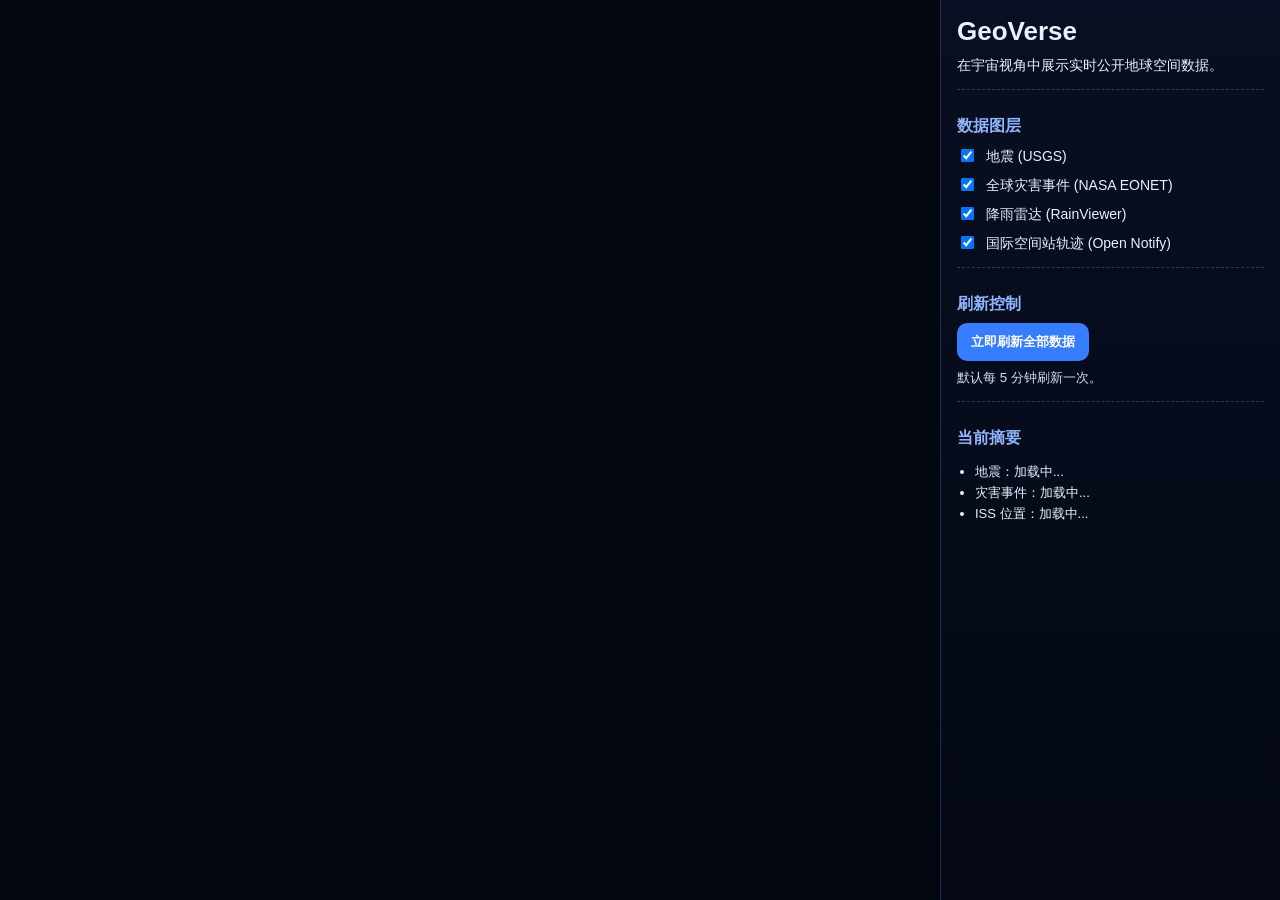
<file: index.html>
<!DOCTYPE html>
<html lang="zh-CN">
  <head>
    <meta charset="UTF-8" />
    <meta name="viewport" content="width=device-width, initial-scale=1.0" />
    <title>GeoVerse - 3D 地球空间可视化</title>
    <link
      href="https://cesium.com/downloads/cesiumjs/releases/1.117/Build/Cesium/Widgets/widgets.css"
      rel="stylesheet"
    />
    <link rel="stylesheet" href="./styles.css" />
  </head>
  <body>
    <div id="app">
      <div id="cesiumContainer"></div>
      <aside class="panel">
        <h1>GeoVerse</h1>
        <p>在宇宙视角中展示实时公开地球空间数据。</p>

        <section>
          <h2>数据图层</h2>
          <label><input type="checkbox" id="earthquakeToggle" checked /> 地震 (USGS)</label>
          <label><input type="checkbox" id="eonetToggle" checked /> 全球灾害事件 (NASA EONET)</label>
          <label><input type="checkbox" id="radarToggle" checked /> 降雨雷达 (RainViewer)</label>
          <label><input type="checkbox" id="issToggle" checked /> 国际空间站轨迹 (Open Notify)</label>
        </section>

        <section>
          <h2>刷新控制</h2>
          <button id="refreshNow">立即刷新全部数据</button>
          <small>默认每 5 分钟刷新一次。</small>
        </section>

        <section>
          <h2>当前摘要</h2>
          <ul id="summary">
            <li>地震：加载中...</li>
            <li>灾害事件：加载中...</li>
            <li>ISS 位置：加载中...</li>
          </ul>
        </section>
      </aside>
    </div>

    <script src="https://cesium.com/downloads/cesiumjs/releases/1.117/Build/Cesium/Cesium.js"></script>
    <script src="./app.js" type="module"></script>
  </body>
</html>
</file>
<file: styles.css>
html,
body,
#app,
#cesiumContainer {
  width: 100%;
  height: 100%;
  margin: 0;
  overflow: hidden;
  font-family: "Inter", "PingFang SC", "Microsoft YaHei", sans-serif;
  background: #02070f;
  color: #e9f1ff;
}

#app {
  display: grid;
  grid-template-columns: 1fr 340px;
}

.panel {
  box-sizing: border-box;
  padding: 16px;
  background: linear-gradient(180deg, rgba(8, 16, 35, 0.92), rgba(5, 10, 22, 0.85));
  border-left: 1px solid rgba(149, 188, 255, 0.2);
  backdrop-filter: blur(8px);
  overflow-y: auto;
}

.panel h1 {
  margin: 0 0 8px;
  font-size: 26px;
}

.panel h2 {
  margin: 16px 0 8px;
  font-size: 16px;
  color: #90b4ff;
}

.panel p {
  margin: 0;
  line-height: 1.45;
  font-size: 14px;
}

.panel section {
  margin-top: 14px;
  padding-top: 10px;
  border-top: 1px dashed rgba(149, 188, 255, 0.25);
}

label {
  display: block;
  margin: 8px 0;
  font-size: 14px;
}

input[type="checkbox"] {
  transform: translateY(1px);
  margin-right: 8px;
}

button {
  border: none;
  border-radius: 10px;
  padding: 10px 14px;
  background: #377dff;
  color: white;
  cursor: pointer;
  font-weight: 600;
}

button:hover {
  background: #4e8cff;
}

small {
  display: block;
  margin-top: 8px;
  color: #d4def8;
}

#summary {
  padding-left: 18px;
  line-height: 1.6;
  font-size: 13px;
}

.cesium-widget-credits {
  display: none !important;
}
</file>
